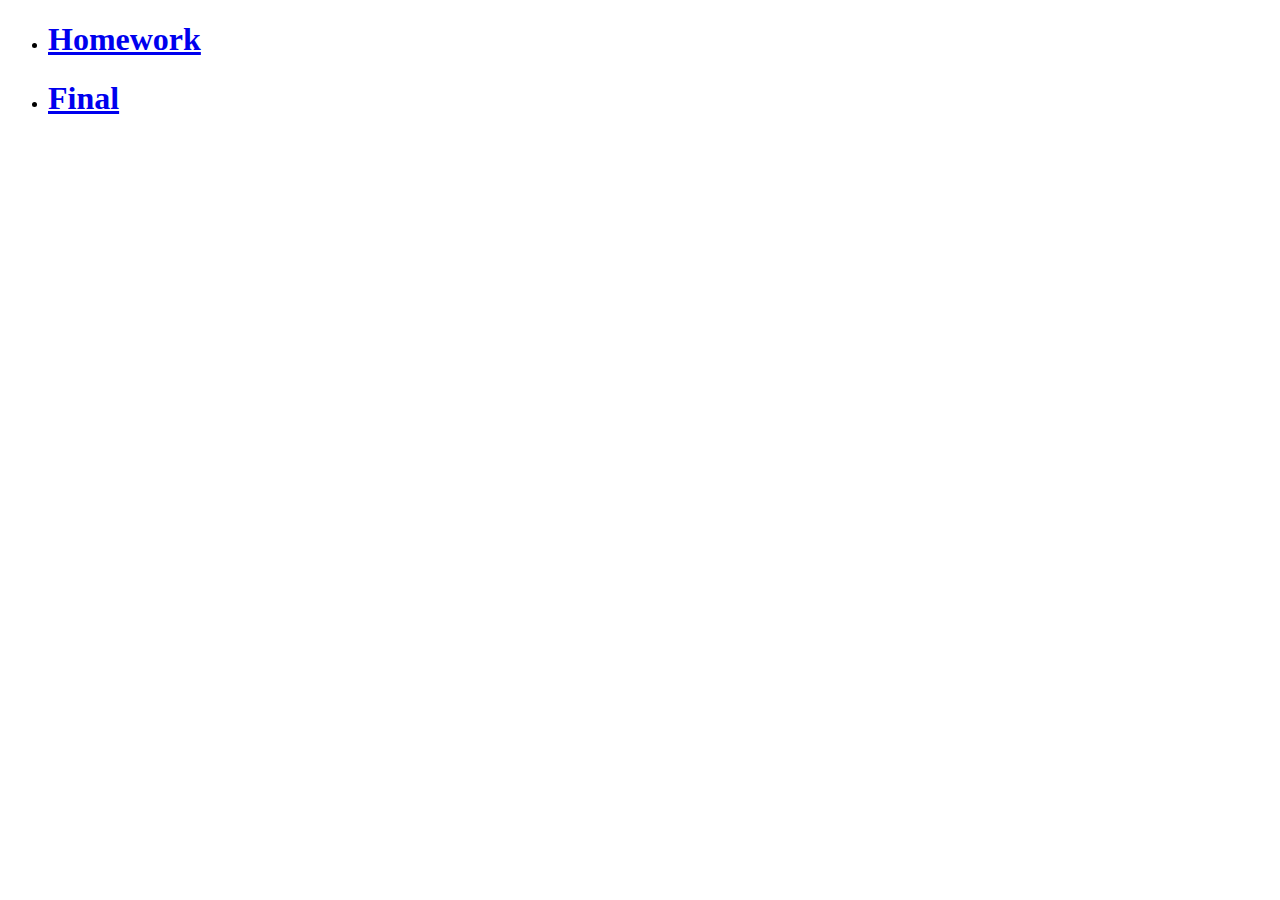
<file: index.html>
<!DOCTYPE html>
<html>
  <head>
    <meta charset="utf-8">
    <title>MMP200</title>
    </head>
  <body>
    <ul>
      <li>
  <h1> <a href="hW_WEEK2/index.html">Homework</h1></a>
      </li>
       <li>
  <h1> <a href="final/index.html">Final</h1></a>
      </li>
    </ul>
  </body>
  </html>
</file>
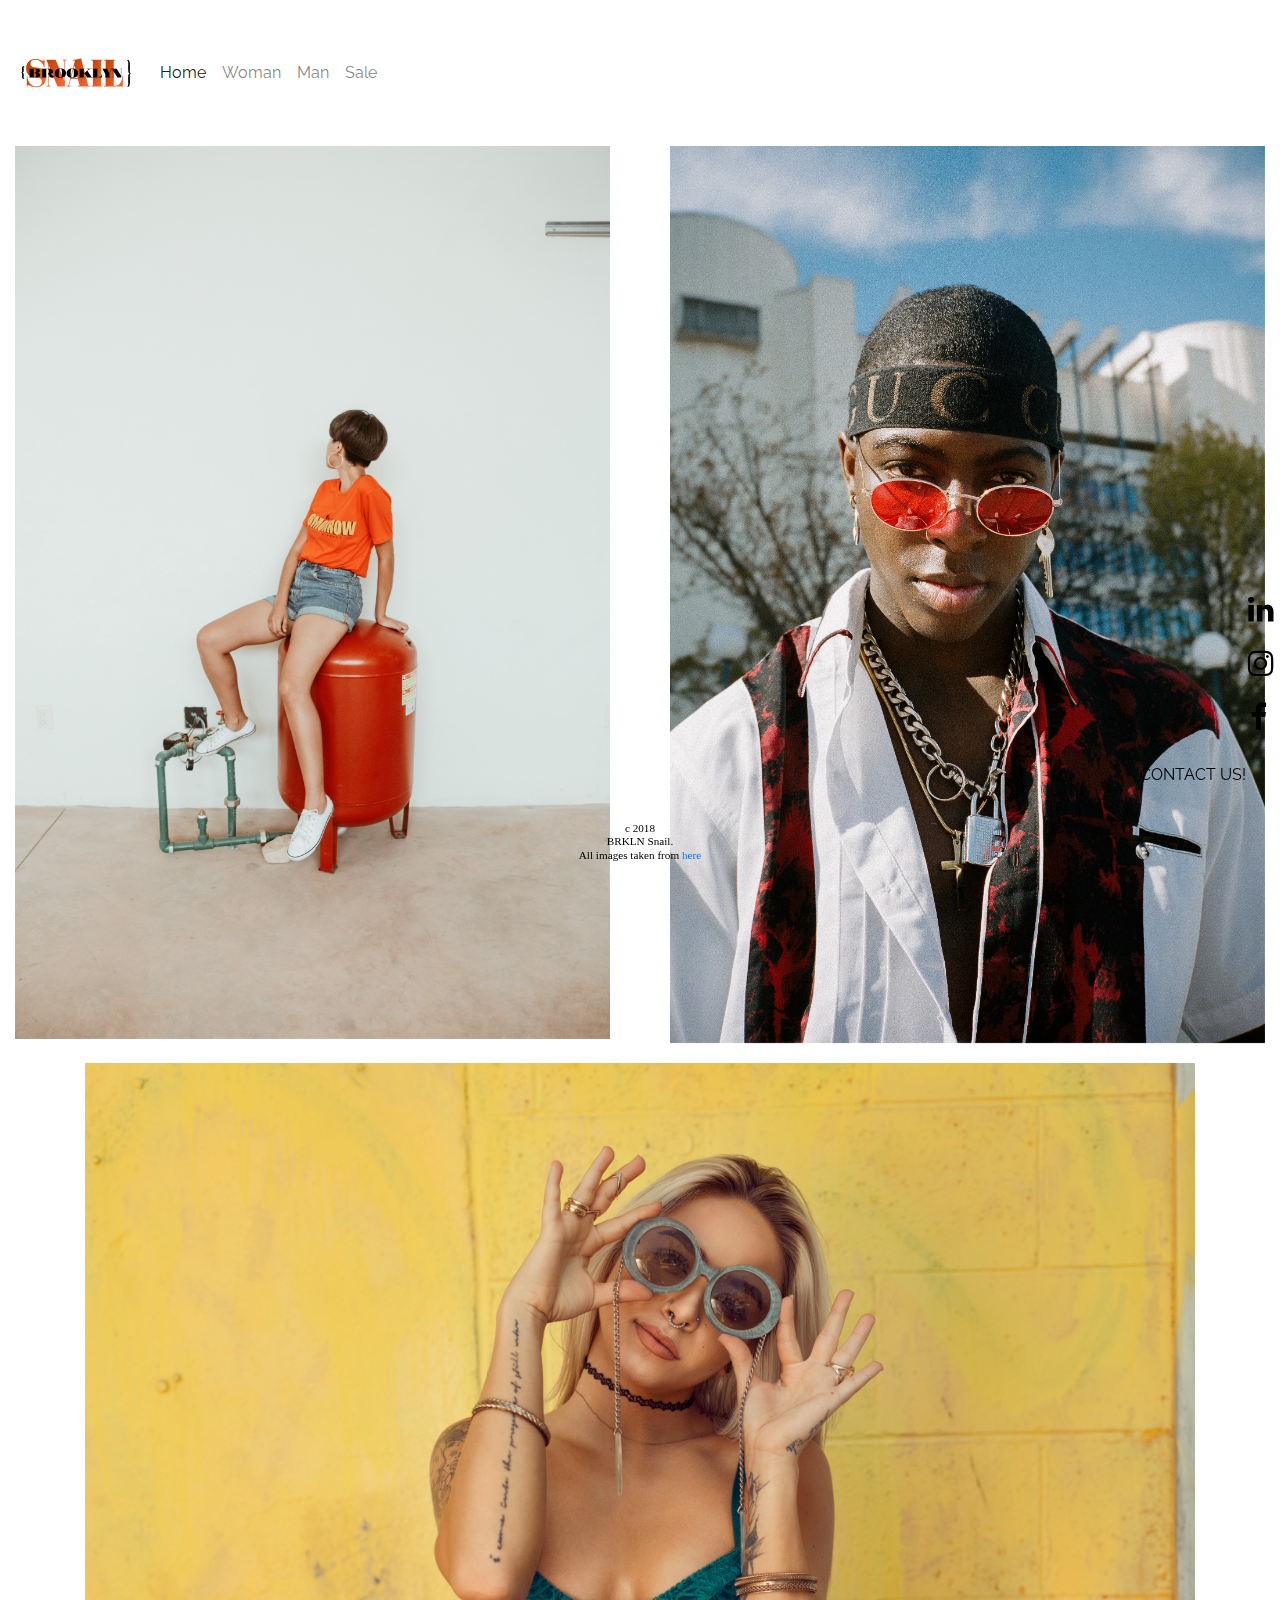
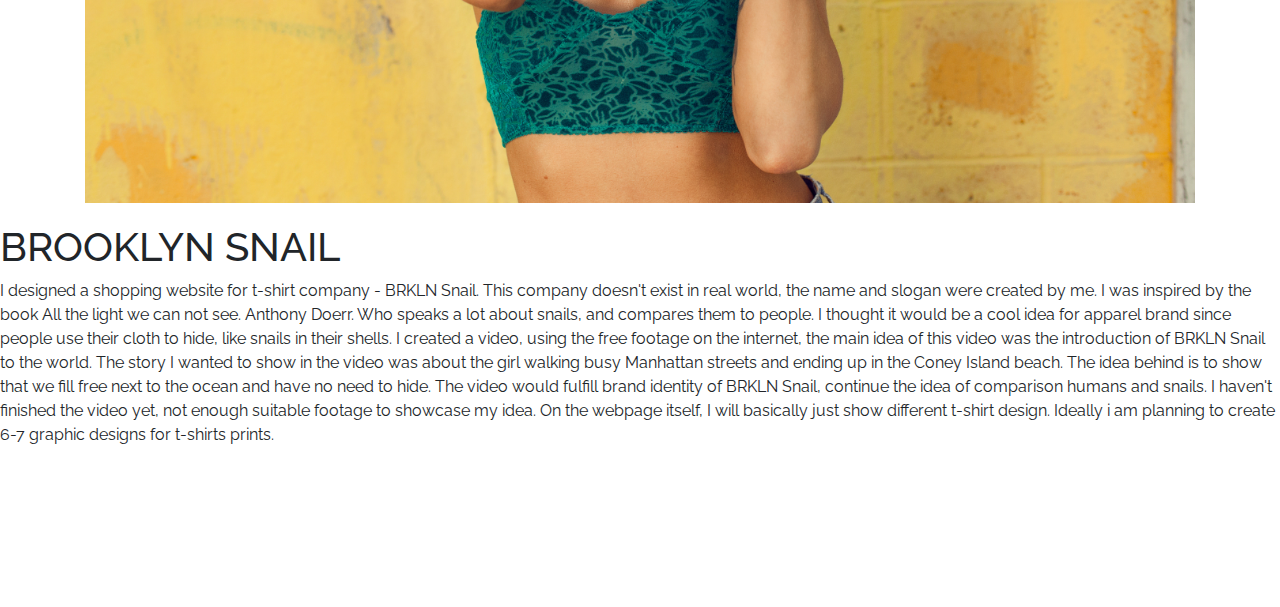
<file: final/index.html>
<!DOCTYPE html>
<html>
  <head>

    <meta charset="utf-8">
    <title>Final Kseniia Krasilich</title>
    <link href="https://fonts.googleapis.com/css?family=Skranji" rel="stylesheet">
<link href="https://fonts.googleapis.com/css?family=PT+Serif|Raleway" rel="stylesheet">
<link href="https://stackpath.bootstrapcdn.com/font-awesome/4.7.0/css/font-awesome.min.css" rel="stylesheet" integrity="sha384-wvfXpqpZZVQGK6TAh5PVlGOfQNHSoD2xbE+QkPxCAFlNEevoEH3Sl0sibVcOQVnN" crossorigin="anonymous">
    <link rel="stylesheet" href="bootstrap.css">
    <link rel="stylesheet" href="style.css">
    <script src="jquery-3.3.1.min.js"></script>
    <script src="bootstrap.js"></script>
  </head>
<body>

    <nav class="navbar navbar-expand-lg navbar-light style="background-color: #e3f2fd;"">
  <a class="navbar-brand" href="#">
    <img src="img/logo_bRKLN.svg" width="120" height="120" alt="logo">
  </a>
  <button class="navbar-toggler" type="button" data-toggle="collapse" data-target="#navbarSupportedContent" aria-controls="navbarSupportedContent" aria-expanded="false" aria-label="Toggle navigation">
    <span class="navbar-toggler-icon"></span>
  </button>

  <div class="collapse navbar-collapse" id="navbarSupportedContent">
    <ul class="navbar-nav mr-auto">
      <li class="nav-item active">
        <a class="nav-link" href="index.html">Home <span class="sr-only">(current)</span></a>
      </li>
      <li class="nav-item">
        <a class="nav-link" href="woman.html">Woman</a>
      </li>
      <li class="nav-item">
        <a class="nav-link" href="man.html">Man</a>
      </li>
      <li class="nav-item">
        <a class="nav-link" href="sale.html">Sale</a>
      </li>

    </ul>

  </div>
</nav>
<div class="container1">
<div class="row">
  <div class="col">
    <a href="woman.html">
    <div class="container">
    <img src="img/frank-flores-464928-unsplash.jpg" alt="Avatar" class="image" style="width:100%">
     <div class="middle">
      <div class="text"> SHOP WOMAN</div>
    </div>
   </div>
   </a>
    </div>
    <div class="col">
      <a href="man.html">
      <div class="container">
      <img src="img/pascal-b-642439-unsplash.jpg" alt="Avatar" class="image" style="width:100%">
        <div class="middle">
        <div class="text">SHOP MAN</div>
      </div>
      </div>
      </a>
      </div>
      </div>
      </div>
      <div class="container1">
      <div class="row">
        <div class="col">
          <a href="sale.html">
          <div class="container">
          <img src="img/atikh-bana-113633-unsplash.jpg" alt="Avatar" class="image" style="width:100%">
           <div class="middle">
            <div class="text"> SUMMER SALE</div>
          </div>
         </div>
         </a>
          </div>
          </div>
          </div>
          <div class="Challenge">
          <h1>BROOKLYN SNAIL</h1>

          <p>I designed a shopping website for t-shirt company - BRKLN Snail. This company doesn't exist in real world, the name and slogan were created by me. I was inspired by the book All the light we can not see. Anthony Doerr. Who speaks a lot about snails, and compares them to people. I thought it would be a cool idea for apparel brand since people use their cloth to hide, like snails in their shells. I created a video, using the free footage on the internet, the main idea of this video was the introduction of BRKLN Snail to the world. The story I wanted to show in the video was about the girl walking busy Manhattan streets and ending up in the Coney Island beach. The idea behind is to show that we fill free next to the ocean and have no need to hide. The video would fulfill brand identity of BRKLN Snail, continue the idea of comparison humans and snails. I haven't finished the video yet, not enough suitable footage to showcase my idea. On the webpage itself, I will basically just show different t-shirt design. Ideally i am planning to create 6-7 graphic designs for t-shirts prints. </p>
          </div>
          <div class="footer">
            <a href="#" class="fa fa-linkedin"></a>
            <br>
            <a href="#" class="fa fa-instagram"></a>
            <br>
            <a href="#" class="fa fa-facebook"></a>
           <p><a href="mailto:krasilich1992@gmail.com" class="button">CONTACT US!</a></p>
           <h3>c 2018 <br> BRKLN Snail.
           <br>All images taken from <a href="https://unsplash.com/">here</a></h3>
          </div>


</body>
</html>
</file>
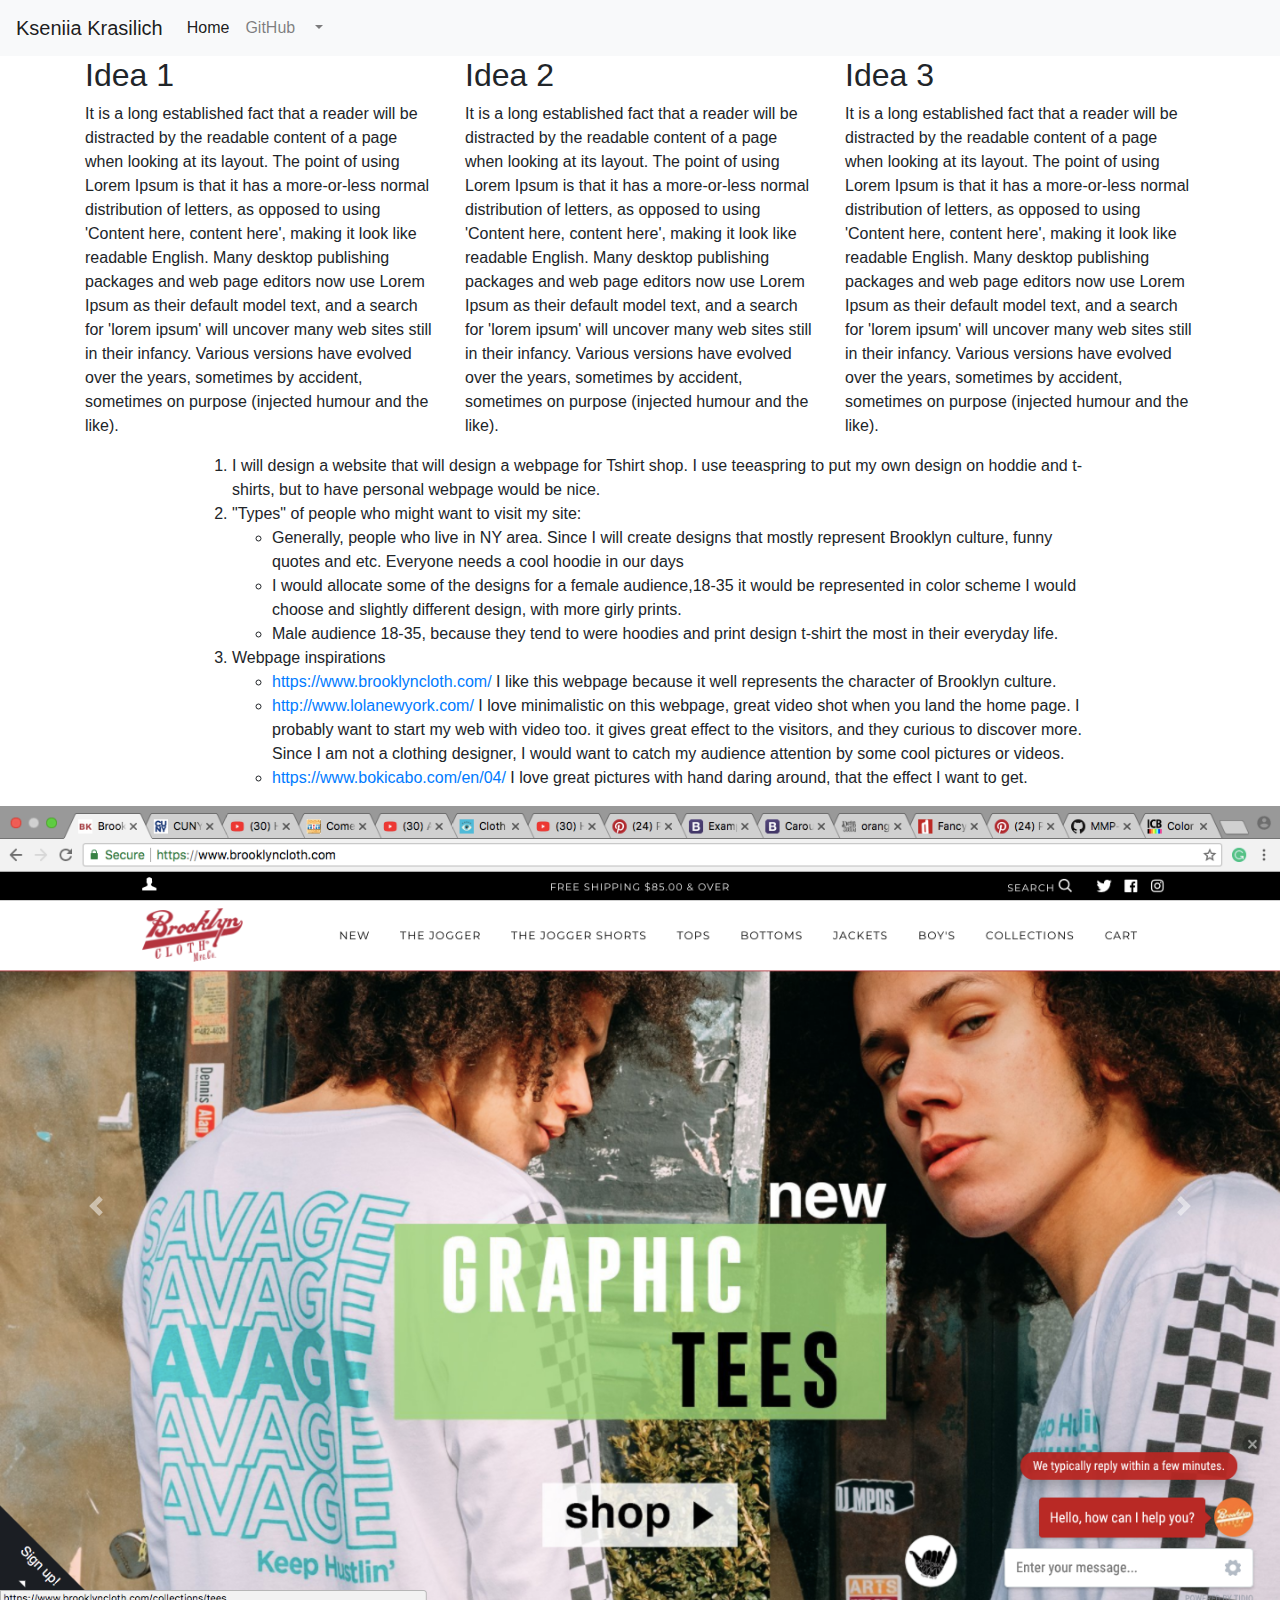
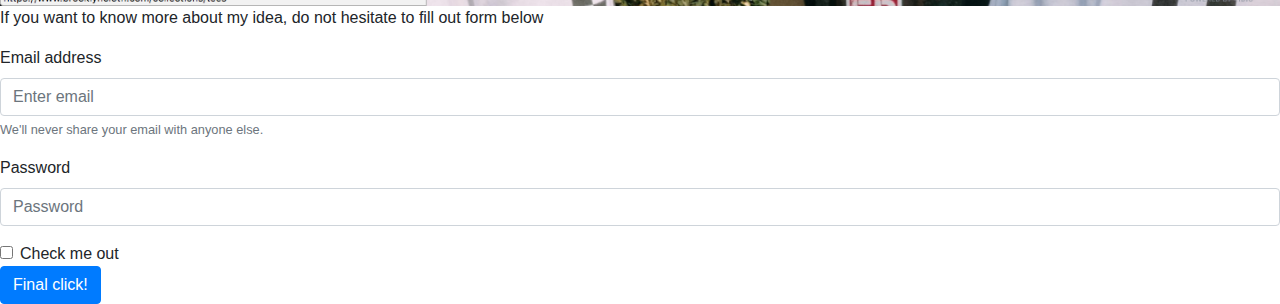
<file: hW_WEEK2/index.html>
<!DOCTYPE html>
<html>
  <head>
    <meta charset="utf-8">
    <link rel="stylesheet" href="bootstrap.css">
    <link rel="stylesheet" href="style.css">
    <script src="jquery-3.3.1.min.js"></script>
    <script src="bootstrap.js"></script>
    <title>kseniia Krasilich</title>
  </head>
  <body>
    <nav class="navbar navbar-expand-lg navbar-light bg-light">
  <a class="navbar-brand" href="#">Kseniia Krasilich</a>
  <button class="navbar-toggler" type="button" data-toggle="collapse" data-target="#navbarSupportedContent" aria-controls="navbarSupportedContent" aria-expanded="false" aria-label="Toggle navigation">
    <span class="navbar-toggler-icon"></span>
  </button>

  <div class="collapse navbar-collapse" id="navbarSupportedContent">
    <ul class="navbar-nav mr-auto">
      <li class="nav-item active">
        <a class="nav-link" href="#">Home <span class="sr-only">(current)</span></a>
      </li>
      <li class="nav-item">
        <a class="nav-link" href="#">GitHub</a>
      </li>
      <li class="nav-item dropdown">
        <a class="nav-link dropdown-toggle" href="#" id="navbarDropdown" role="button" data-toggle="dropdown" aria-haspopup="true" aria-expanded="false">

        </a>
        <div class="dropdown-menu" aria-labelledby="navbarDropdown">
          <a class="dropdown-item" href="#">MMP200</a>
          <a class="dropdown-item" href="#">Homework week2</a>
          <div class="dropdown-divider"></div>
          <a class="dropdown-item" href="#">Other</a>
        </div>
      </li>

    </ul>
    <form class="form-inline my-2 my-lg-0">
      <!--<input class="form-control mr-sm-2" type="search" placeholder="Search" aria-label="Search">-->
      <!-- <button class="btn btn-outline-success my-2 my-sm-0" type="submit">Search</button> -->
    </form>
  </div>
</nav>
<div class="container">
  <div class="row">
    <div class="col align-self-start">
      <h2>Idea 1</h2>
      <p>It is a long established fact that a reader will be distracted by the readable content of a page when looking at its layout. The point of using Lorem Ipsum is that it has a more-or-less normal distribution of letters, as opposed to using 'Content here, content here', making it look like readable English. Many desktop publishing packages and web page editors now use Lorem Ipsum as their default model text, and a search for 'lorem ipsum' will uncover many web sites still in their infancy. Various versions have evolved over the years, sometimes by accident, sometimes on purpose (injected humour and the like).</p>
    </div>
    <div class="col align-self-center">
      <h2>Idea 2</h2>
      <p>It is a long established fact that a reader will be distracted by the readable content of a page when looking at its layout. The point of using Lorem Ipsum is that it has a more-or-less normal distribution of letters, as opposed to using 'Content here, content here', making it look like readable English. Many desktop publishing packages and web page editors now use Lorem Ipsum as their default model text, and a search for 'lorem ipsum' will uncover many web sites still in their infancy. Various versions have evolved over the years, sometimes by accident, sometimes on purpose (injected humour and the like).</p>
    </div>
    <div class="col align-self-end">
      <h2>Idea 3</h2>
      <p>It is a long established fact that a reader will be distracted by the readable content of a page when looking at its layout. The point of using Lorem Ipsum is that it has a more-or-less normal distribution of letters, as opposed to using 'Content here, content here', making it look like readable English. Many desktop publishing packages and web page editors now use Lorem Ipsum as their default model text, and a search for 'lorem ipsum' will uncover many web sites still in their infancy. Various versions have evolved over the years, sometimes by accident, sometimes on purpose (injected humour and the like).</p>
    </div>
  </div>
</div>

<div id="list">
<ol>
<li>I will design a website that will design a webpage for Tshirt shop. I use teeaspring to put my own design on hoddie and t-shirts, but to have personal webpage would be nice.</li>
<li>"Types" of people who might want to visit my site:</li>
<ul>
  <li>Generally, people who live in NY area. Since I will create designs that mostly represent Brooklyn culture, funny quotes and etc. Everyone needs a cool hoodie in our days</li>
  <li>I would allocate some of the designs for a female audience,18-35 it would be represented in color scheme I would choose and slightly different design, with more girly prints.</li>
  <li>Male audience 18-35, because they tend to were hoodies and print design t-shirt the most in their everyday life.</li>
</ul>

<li>Webpage inspirations</li>
<ul>

<li><a href="https://www.brooklyncloth.com/">https://www.brooklyncloth.com/</a>
I like this webpage because it well represents the character of Brooklyn culture. </li>
<li><a href="http://www.lolanewyork.com/">http://www.lolanewyork.com/</a>
I love minimalistic on this webpage, great video shot when you land the home page. I probably want to start my web with video too. it gives great effect to the visitors, and they curious to discover more. Since I am not a clothing designer, I would want to catch my audience attention by some cool pictures or videos.
</li>
<li><a href="https://www.bokicabo.com/en/04/">https://www.bokicabo.com/en/04/</a>
I love great pictures with hand daring around, that the effect I want to get.</li>
</ul>

</ol>
</div>

</div>
<div id="carouselExampleControls" class="carousel slide" data-ride="carousel">
  <div class="carousel-inner">
    <div class="carousel-item active">
      <img class="d-block w-100" src="img/screen1.png" alt="First slide">
    </div>
    <div class="carousel-item">
      <img class="d-block w-100" src="img/slide2.png" alt="second slide">
    </div>
    <div class="carousel-item">
      <img class="d-block w-100" src="img/slide3.png" alt="3rd slide">
    </div>
  </div>
  <a class="carousel-control-prev" href="#carouselExampleControls" role="button" data-slide="prev">
    <span class="carousel-control-prev-icon" aria-hidden="true"></span>
    <span class="sr-only">Previous</span>
  </a>
  <a class="carousel-control-next" href="#carouselExampleControls" role="button" data-slide="next">
    <span class="carousel-control-next-icon" aria-hidden="true"></span>
    <span class="sr-only">Next</span>
  </a>
</div>
<form>
  <p>If you want to know more about my idea, do not hesitate to fill out form below</p>
  <div class="form-group">
    <label for="exampleInputEmail1">Email address</label>
    <input type="email" class="form-control" id="exampleInputEmail1" aria-describedby="emailHelp" placeholder="Enter email">
    <small id="emailHelp" class="form-text text-muted">We'll never share your email with anyone else.</small>
  </div>
  <div class="form-group">
    <label for="exampleInputPassword1">Password</label>
    <input type="password" class="form-control" id="exampleInputPassword1" placeholder="Password">
  </div>
  <div class="form-check">
    <input type="checkbox" class="form-check-input" id="exampleCheck1">
    <label class="form-check-label" for="exampleCheck1">Check me out</label>
  </div>
  <button type="submit" class="btn btn-primary">Final click!</button>
</form>

  </body>
</html>
</file>
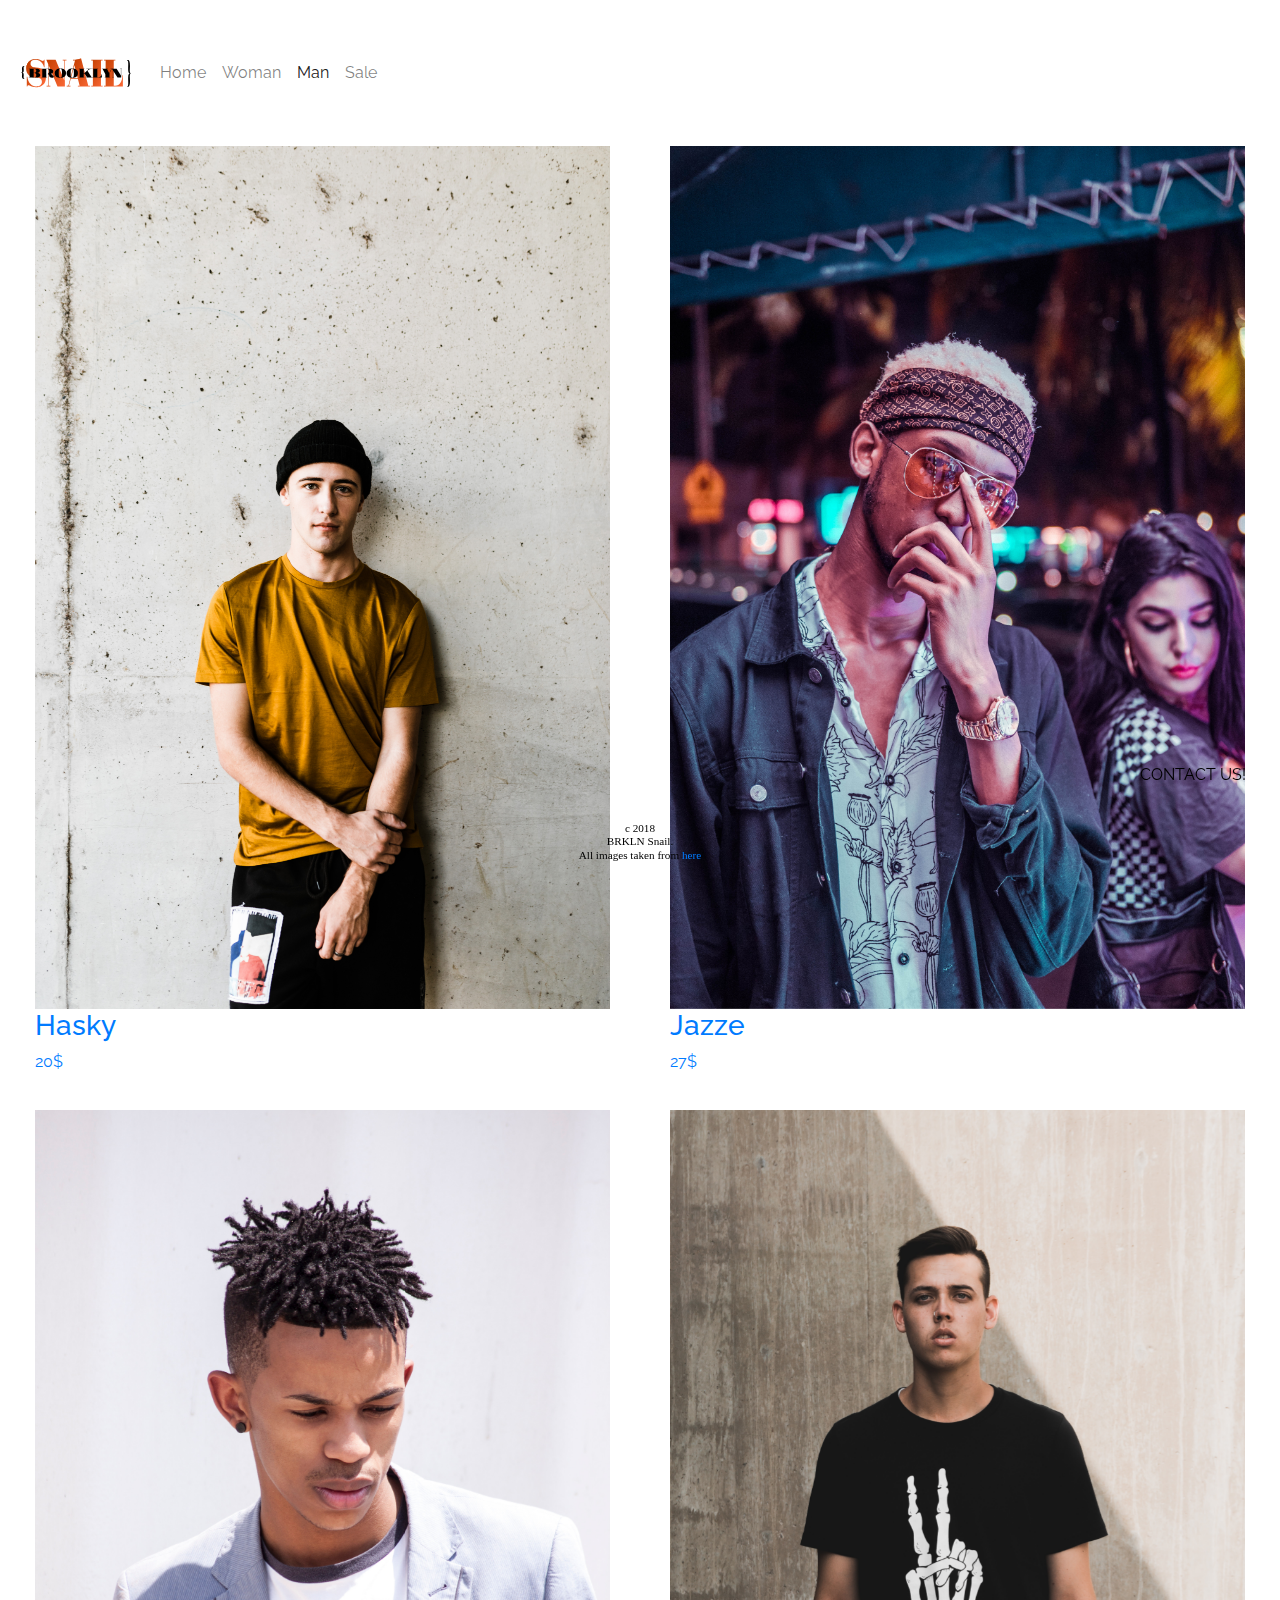
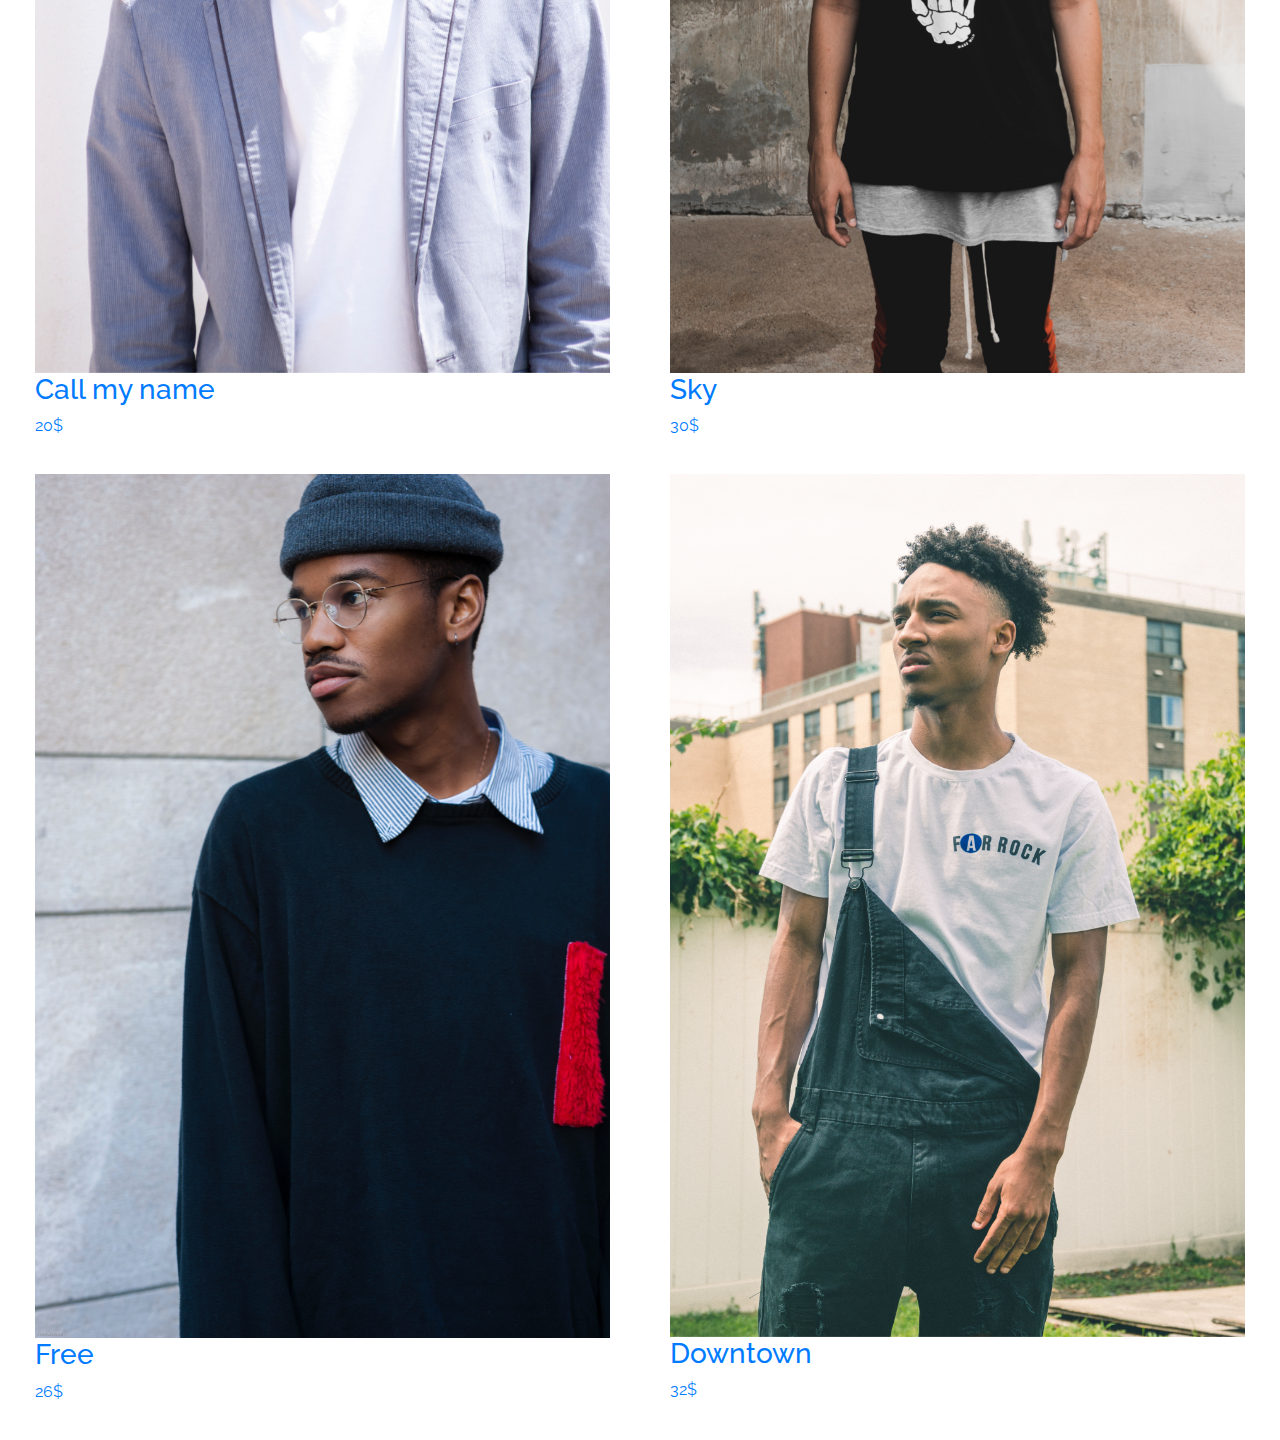
<file: final/man.html>
<!DOCTYPE html>
<html>
  <head>

    <meta charset="utf-8">
    <title>Final Kseniia Krasilich</title>
<link href="https://fonts.googleapis.com/css?family=PT+Serif|Raleway" rel="stylesheet">
    <link rel="stylesheet" href="bootstrap.css">
    <link rel="stylesheet" href="style.css">
    <script src="jquery-3.3.1.min.js"></script>
    <script src="bootstrap.js"></script>
  </head>
<body>

    <nav class="navbar navbar-expand-lg navbar-light style="background-color: #e3f2fd;"">
  <a class="navbar-brand" href="#">
    <img src="img/logo_bRKLN.svg" width="120" height="120" alt="logo">
  </a>
  <button class="navbar-toggler" type="button" data-toggle="collapse" data-target="#navbarSupportedContent" aria-controls="navbarSupportedContent" aria-expanded="false" aria-label="Toggle navigation">
    <span class="navbar-toggler-icon"></span>
  </button>

  <div class="collapse navbar-collapse" id="navbarSupportedContent">
    <ul class="navbar-nav mr-auto">
      <li class="nav-item ">
        <a class="nav-link" href="index.html">Home</a>
      </li>
      <li class="nav-item ">
        <a class="nav-link" href="woman.html">Woman</a>
      </li>
      <li class="nav-item active">
        <a class="nav-link" href="man.html">Man<span class="sr-only">(current)</span></a>
      </li>
      <li class="nav-item">
        <a class="nav-link" href="sale.html">Sale</a>
      </li>
    </ul>

  </div>
</nav>
<div class="container2">
<div class="row">
    <div class="col">
      <a href="shirt.html">
      <div class="container">
      <img src="img/clarisse-meyer-581036-unsplash.jpg" alt="Avatar" class="image" style="width:100%">
      <h3>Hasky</h3>
       <p>20$</p>
     </div>
   </a>
      </div>
  <div class="col">
    <a href="shirt.html">
    <div class="container">
        <img src="img/frankie-cordoba-388451-unsplash.jpg" alt="Avatar" class="image" style="width:100%">
        <h3>Jazze</h3>
         <p>27$</p>
       </div>
     </a>
        </div>
  <div class="w-100"></div>
    <div class="col">
      <a href="shirt.html">
      <div class="container">
      <img src="img/hust-wilson-401560-unsplash.jpg" alt="Avatar" class="image" style="width:100%">
      <h3>Call my name</h3>
       <p>20$</p>
     </div>
   </a>
      </div>
      <div class="col">
        <a href="shirt.html">
        <div class="container">
        <img src="img/ian-dooley-347944-unsplash.jpg" alt="Avatar" class="image" style="width:100%">
        <h3>Sky</h3>
         <p>30$</p>
       </div>
     </a>
        </div>
        <div class="w-100"></div>
          <div class="col">
            <a href="shirt.html">
            <div class="container">
            <img src="img/jassir-jonis-396095-unsplash.jpg" alt="Avatar" class="image" style="width:100%">
            <h3>Free</h3>
             <p>26$</p>
           </div>
         </a>
            </div>
            <div class="col">
              <a href="shirt.html">
              <div class="container">
              <img src="img/michael-weir-386002-unsplash.jpg" alt="Avatar" class="image" style="width:100%">
              <h3>Downtown</h3>
               <p>32$</p>
             </div>
           </a>
                </div>
</div>
</div>
<div class="footer">
  <a href="#" class="fa fa-linkedin"></a>
  <br>
  <a href="#" class="fa fa-instagram"></a>
  <br>
  <a href="#" class="fa fa-facebook"></a>
 <p><a href="mailto:krasilich1992@gmail.com" class="button">CONTACT US!</a></p>
 <h3>c 2018 <br> BRKLN Snail.
 <br>All images taken from <a href="https://unsplash.com/">here</a></h3>
</div>
</body>
</html>
</file>
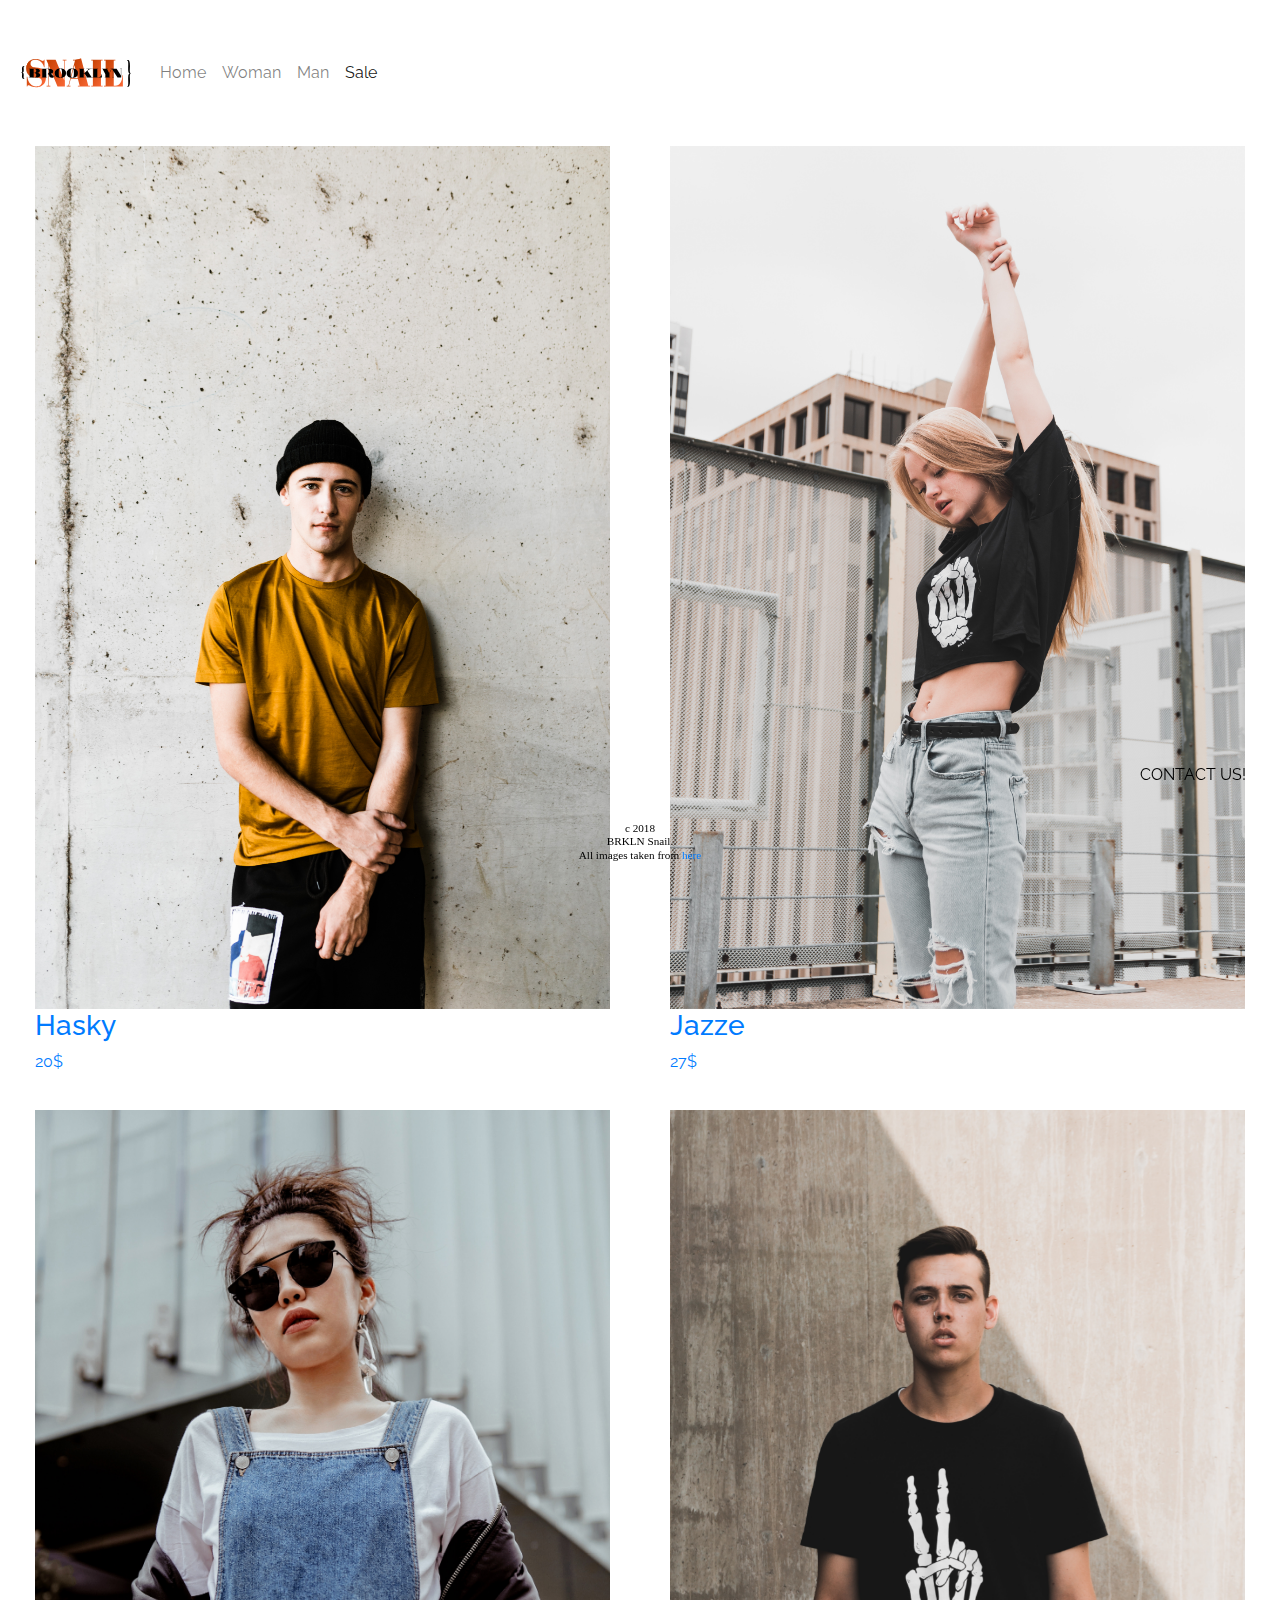
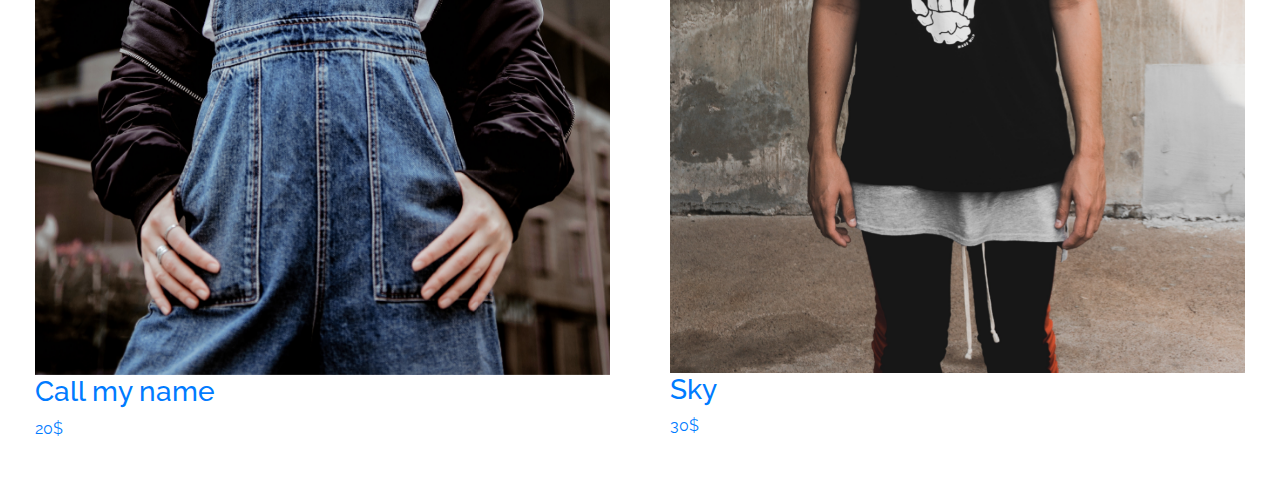
<file: final/sale.html>
<!DOCTYPE html>
<html>
  <head>

    <meta charset="utf-8">
    <title>Final Kseniia Krasilich</title>
<link href="https://fonts.googleapis.com/css?family=PT+Serif|Raleway" rel="stylesheet">
    <link rel="stylesheet" href="bootstrap.css">
    <link rel="stylesheet" href="style.css">
    <script src="jquery-3.3.1.min.js"></script>
    <script src="bootstrap.js"></script>
  </head>
<body>

    <nav class="navbar navbar-expand-lg navbar-light style="background-color: #e3f2fd;"">
  <a class="navbar-brand" href="#">
    <img src="img/logo_bRKLN.svg" width="120" height="120" alt="logo">
  </a>
  <button class="navbar-toggler" type="button" data-toggle="collapse" data-target="#navbarSupportedContent" aria-controls="navbarSupportedContent" aria-expanded="false" aria-label="Toggle navigation">
    <span class="navbar-toggler-icon"></span>
  </button>

  <div class="collapse navbar-collapse" id="navbarSupportedContent">
    <ul class="navbar-nav mr-auto">
      <li class="nav-item ">
        <a class="nav-link" href="index.html">Home</a>
      </li>
      <li class="nav-item">
        <a class="nav-link" href="woman.html">Woman</a>
      </li>
      <li class="nav-item ">
        <a class="nav-link" href="man.html">Man</a>
      </li>
      <li class="nav-item active">
        <a class="nav-link" href="sale.html">Sale<span class="sr-only">(current)</span></a>
      </li>
    </ul>

  </div>
</nav>
<div class="container2">
<div class="row">
    <div class="col">
      <a href="shirt.html">
      <div class="container">
      <img src="img/clarisse-meyer-581036-unsplash.jpg" alt="Avatar" class="image" style="width:100%">
      <h3>Hasky</h3>
       <p>20$</p>
     </div>
   </a>
      </div>
  <div class="col">
    <a href="shirt.html">
    <div class="container">
        <img src="img/ian-dooley-347968-unsplash.jpg" alt="Avatar" class="image" style="width:100%">
        <h3>Jazze</h3>
         <p>27$</p>
       </div>
     </a>
        </div>
  <div class="w-100"></div>
    <div class="col">
      <a href="shirt.html">
      <div class="container">
      <img src="img/dmitriy-ilkevich-447018-unsplash.jpg" alt="Avatar" class="image" style="width:100%">
      <h3>Call my name</h3>
       <p>20$</p>
     </div>
   </a>
      </div>
      <div class="col">
        <a href="shirt.html">
        <div class="container">
        <img src="img/ian-dooley-347944-unsplash.jpg" alt="Avatar" class="image" style="width:100%">
        <h3>Sky</h3>
         <p>30$</p>
       </div>
     </a>
        </div>
        </div>
        </div>
        <div class="footer">
          <a href="#" class="fa fa-linkedin"></a>
          <br>
          <a href="#" class="fa fa-instagram"></a>
          <br>
          <a href="#" class="fa fa-facebook"></a>
         <p><a href="mailto:krasilich1992@gmail.com" class="button">CONTACT US!</a></p>
         <h3>c 2018 <br> BRKLN Snail.
         <br>All images taken from <a href="https://unsplash.com/">here</a></h3>
        </div>
</body>
</html>
</file>
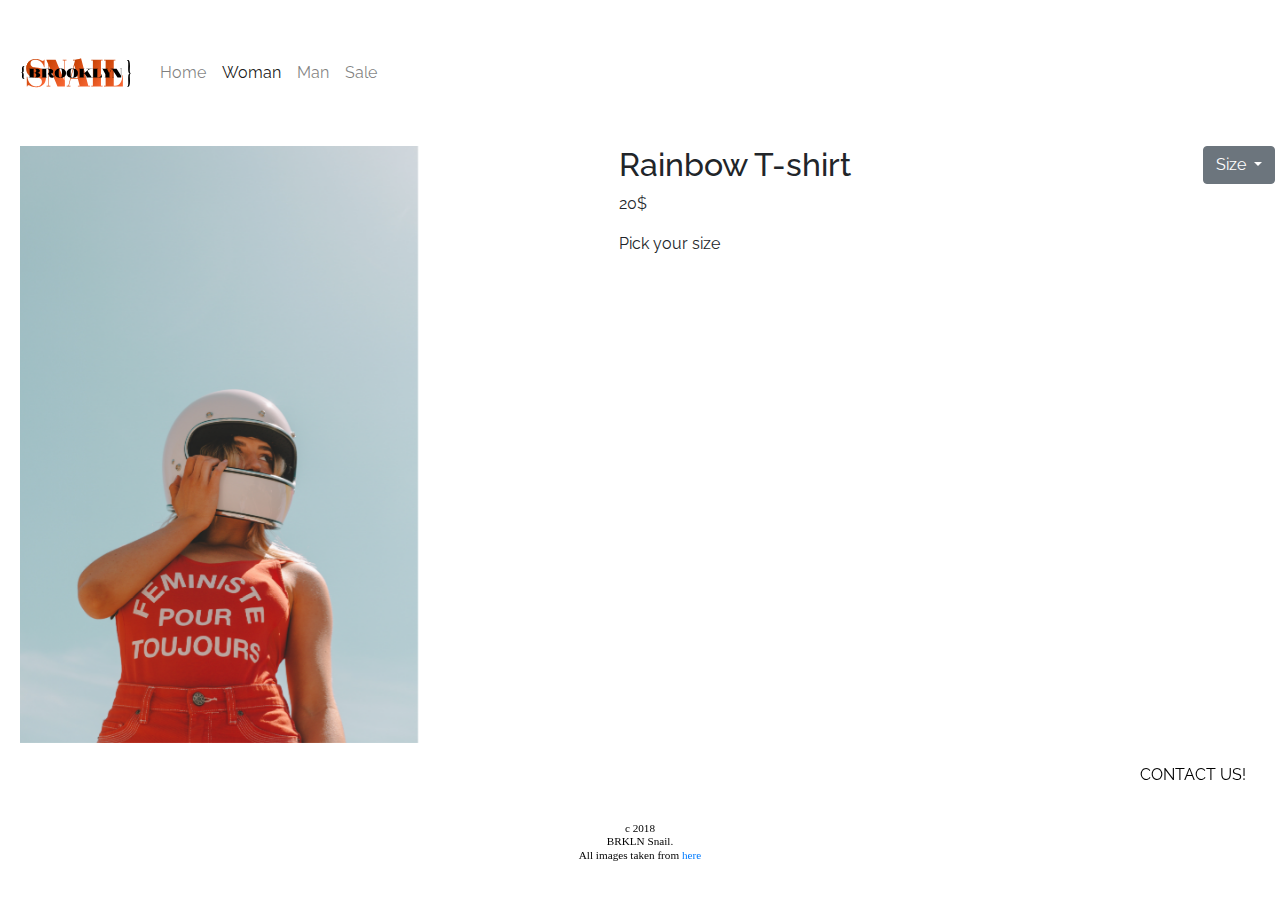
<file: final/shirt.html>
<!DOCTYPE html>
<html>
  <head>

    <meta charset="utf-8">
    <title>Final Kseniia Krasilich</title>
<link href="https://fonts.googleapis.com/css?family=PT+Serif|Raleway" rel="stylesheet">
    <link rel="stylesheet" href="bootstrap.css">
    <link rel="stylesheet" href="style.css">
    <script src="jquery-3.3.1.min.js"></script>
    <script src="bootstrap.js"></script>
  </head>
<body>

    <nav class="navbar navbar-expand-lg navbar-light style="background-color: #e3f2fd;"">
  <a class="navbar-brand" href="#">
    <img src="img/logo_bRKLN.svg" width="120" height="120" alt="logo">
  </a>
  <button class="navbar-toggler" type="button" data-toggle="collapse" data-target="#navbarSupportedContent" aria-controls="navbarSupportedContent" aria-expanded="false" aria-label="Toggle navigation">
    <span class="navbar-toggler-icon"></span>
  </button>

  <div class="collapse navbar-collapse" id="navbarSupportedContent">
    <ul class="navbar-nav mr-auto">
      <li class="nav-item ">
        <a class="nav-link" href="index.html">Home</a>
      </li>
      <li class="nav-item active">
        <a class="nav-link" href="woman.html">Woman<span class="sr-only">(current)</span></a>
      </li>
      <li class="nav-item">
        <a class="nav-link" href="man.html">Man</a>
      </li>
      <li class="nav-item">
        <a class="nav-link" href="sale.html">Sale</a>
      </li>
    </ul>
  </div>
</nav>


<div class="container2">
<div class="row">
    <div class="col">
      <img src="img/greg-kantra-639001-unsplash.jpg" alt="Avatar" class="image" style="width:70%">

      </div>
   <div class="col">
     <h2>Rainbow T-shirt</h2>
        <p>20$</p>
        <p>Pick your size</p>
        </div>
        <div class="dropdown">
  <button class="btn btn-secondary dropdown-toggle" type="button" id="dropdownMenuButton" data-toggle="dropdown" aria-haspopup="true" aria-expanded="false">
    Size
  </button>
  <div class="dropdown-menu" aria-labelledby="dropdownMenuButton">
    <a class="dropdown-item" href="#">Small [S]</a>
    <a class="dropdown-item" href="#">Medium [M]</a>
    <a class="dropdown-item" href="#">Large [L]</a>
  </div>
</div>
<div class="footer">
  <a href="#" class="fa fa-linkedin"></a>
  <br>
  <a href="#" class="fa fa-instagram"></a>
  <br>
  <a href="#" class="fa fa-facebook"></a>
 <p><a href="mailto:krasilich1992@gmail.com" class="button">CONTACT US!</a></p>
 <h3>c 2018 <br> BRKLN Snail.
 <br>All images taken from <a href="https://unsplash.com/">here</a></h3>
</div>

</body>
</html>
</file>
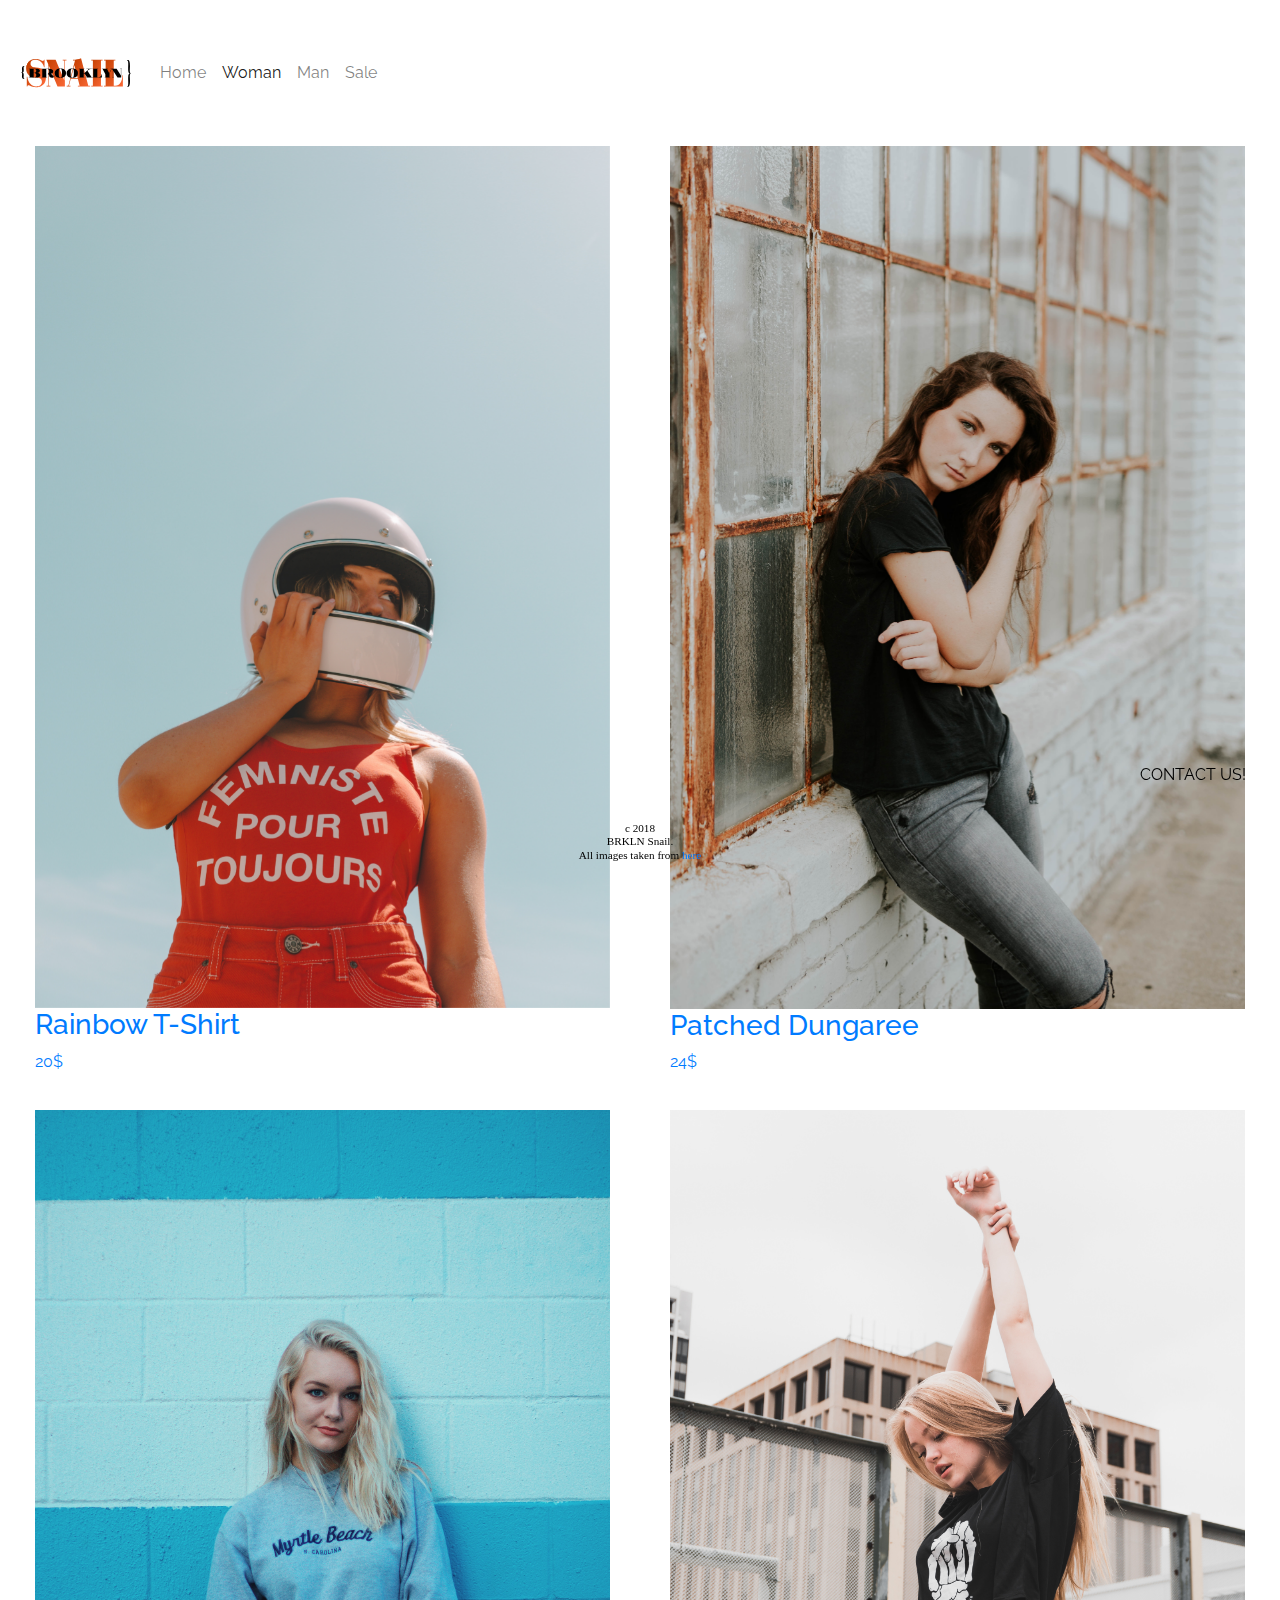
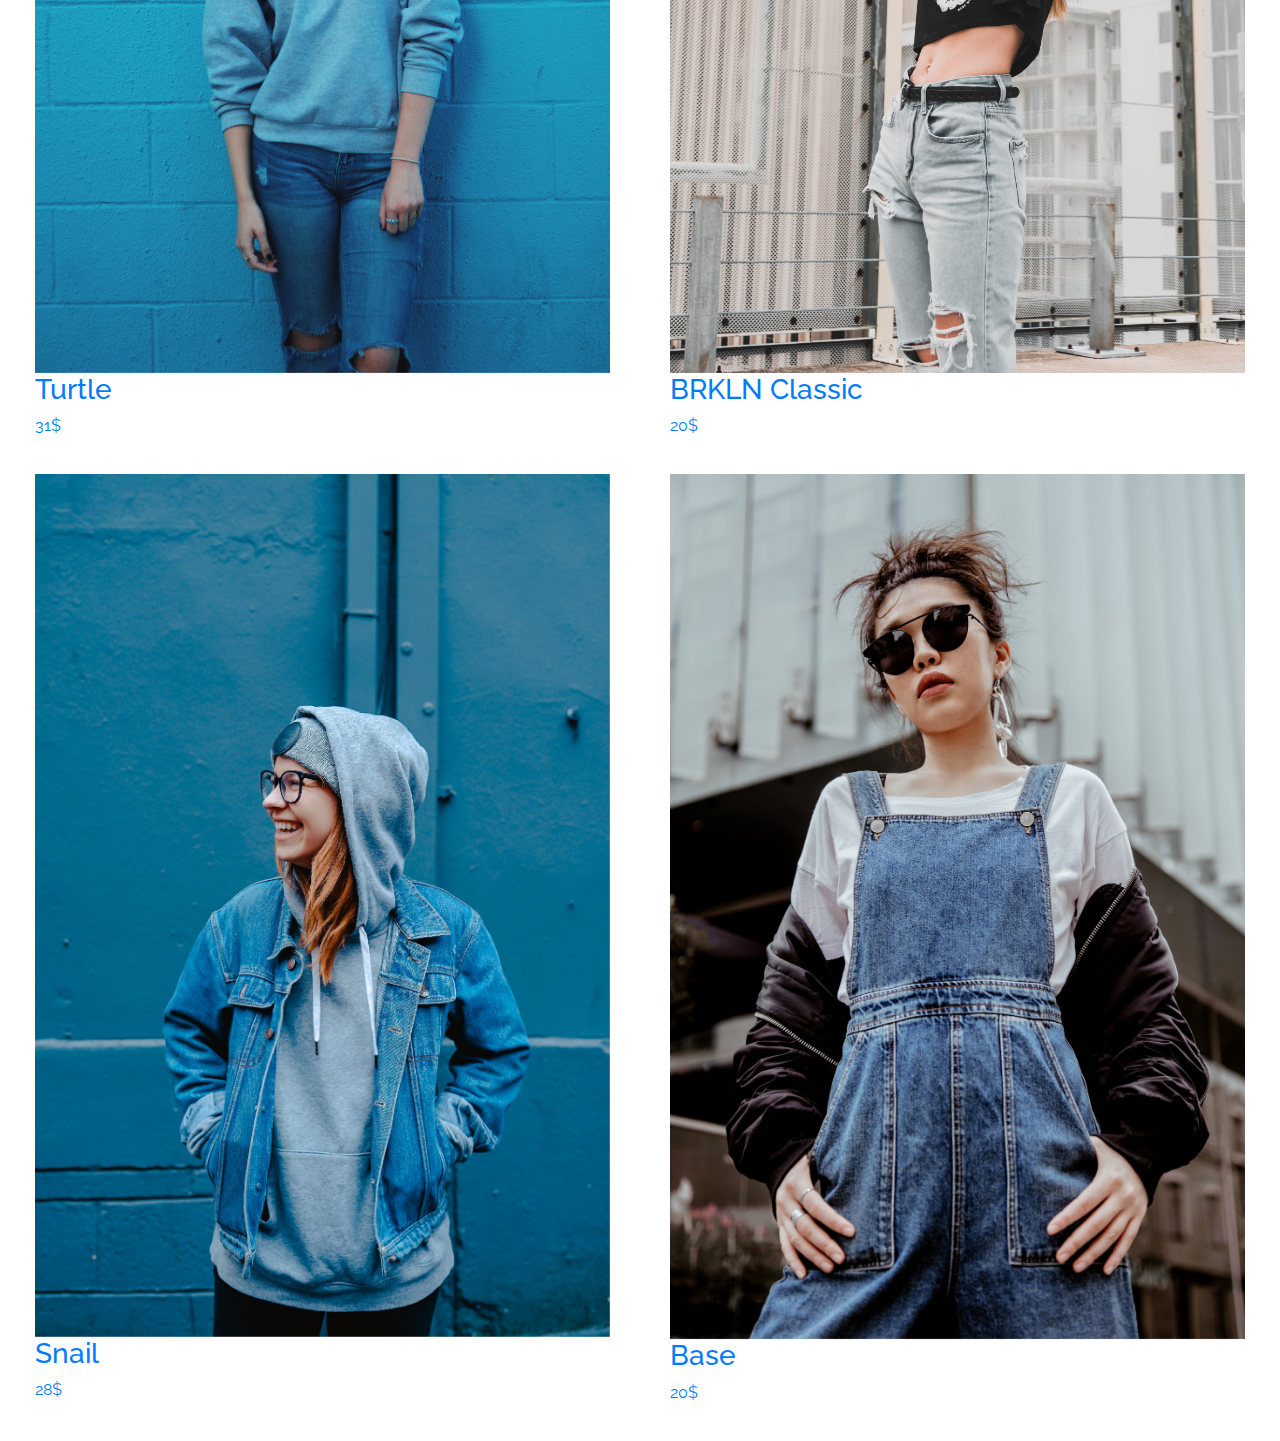
<file: final/woman.html>
<!DOCTYPE html>
<html>
  <head>

    <meta charset="utf-8">
    <title>Final Kseniia Krasilich</title>
<link href="https://fonts.googleapis.com/css?family=PT+Serif|Raleway" rel="stylesheet">
    <link rel="stylesheet" href="bootstrap.css">
    <link rel="stylesheet" href="style.css">
    <script src="jquery-3.3.1.min.js"></script>
    <script src="bootstrap.js"></script>
  </head>
<body>

    <nav class="navbar navbar-expand-lg navbar-light style="background-color: #e3f2fd;"">
  <a class="navbar-brand" href="#">
    <img src="img/logo_bRKLN.svg" width="120" height="120" alt="logo">
  </a>
  <button class="navbar-toggler" type="button" data-toggle="collapse" data-target="#navbarSupportedContent" aria-controls="navbarSupportedContent" aria-expanded="false" aria-label="Toggle navigation">
    <span class="navbar-toggler-icon"></span>
  </button>

  <div class="collapse navbar-collapse" id="navbarSupportedContent">
    <ul class="navbar-nav mr-auto">
      <li class="nav-item ">
        <a class="nav-link" href="index.html">Home</a>
      </li>
      <li class="nav-item active">
        <a class="nav-link" href="woman.html">Woman<span class="sr-only">(current)</span></a>
      </li>
      <li class="nav-item">
        <a class="nav-link" href="man.html">Man</a>
      </li>
      <li class="nav-item">
        <a class="nav-link" href="sale.html">Sale</a>
      </li>
    </ul>
  </div>
</nav>

<div class="container2">
<div class="row">
    <div class="col">
      <a href="shirt.html">
      <div class="container">
      <img src="img/greg-kantra-639001-unsplash.jpg" alt="Avatar" class="image" style="width:100%">
      <h3>Rainbow T-Shirt</h3>
       <p>20$</p>
     </div>
   </a>
      </div>
  <div class="col">
    <a href="shirt.html">
    <div class="container">
        <img src="img/brooke-cagle-274634-unsplash.jpg" alt="Avatar" class="image" style="width:100%">
        <h3>Patched Dungaree</h3>
         <p>24$</p>
       </div>
     </a>
        </div>
  <div class="w-100"></div>
    <div class="col">
      <a href="shirt.html">
      <div class="container">
      <img src="img/elijah-henderson-194586-unsplash.jpg" alt="Avatar" class="image" style="width:100%">
      <h3>Turtle</h3>
       <p>31$</p>
     </div>
   </a>
      </div>
      <div class="col">
        <a href="shirt.html">
        <div class="container">
        <img src="img/ian-dooley-347968-unsplash.jpg" alt="Avatar" class="image" style="width:100%">
        <h3>BRKLN Classic</h3>
         <p>20$</p>
       </div>
     </a>
        </div>
        <div class="w-100"></div>
          <div class="col">
            <a href="shirt.html">
            <div class="container">
            <img src="img/toa-heftiba-547030-unsplash.jpg" alt="Avatar" class="image" style="width:100%">
            <h3>Snail</h3>
             <p>28$</p>
           </div>
         </a>
            </div>
            <div class="col">
              <a href="shirt.html">
              <div class="container">
              <img src="img/dmitriy-ilkevich-447018-unsplash.jpg" alt="Avatar" class="image" style="width:100%">
              <h3>Base</h3>
               <p>20$</p>
             </div>
           </a>
                </div>
</div>
</div>
<div class="footer">
  <a href="#" class="fa fa-linkedin"></a>
  <br>
  <a href="#" class="fa fa-instagram"></a>
  <br>
  <a href="#" class="fa fa-facebook"></a>
 <p><a href="mailto:krasilich1992@gmail.com" class="button">CONTACT US!</a></p>
 <h3>c 2018 <br> BRKLN Snail.
 <br>All images taken from <a href="https://unsplash.com/">here</a></h3>
</div>
</body>
</html>
</file>
<file: final/style.css>
body{
  font-family: 'Raleway', sans-serif;
}
.image {
  opacity: 1;
  display: block;
  width: 100%;
  height: auto;
  transition: .5s ease;
  backface-visibility: hidden;
}

.middle {

  transition: .5s ease;
  opacity: 0;
  position: absolute;
  top: 50%;
  left: 50%;
  transform: translate(-50%, -50%);
  -ms-transform: translate(-50%, -50%);
  text-align: center;
}

.container:hover .image {
  opacity: 0.3;
}

.container:hover .middle {
  opacity: 1;
}

.text {

  font-family: 'PT Serif', serif;
  background-color: #C43F00;
  /* background-color: #4CAF50; */
  color: black;
  font-size:1.1em;
  padding: 16px 32px;
}
.container{
  transition: transform .2s;
}
.container:hover {
    -ms-transform: scale(1.1); /* IE 9 */
    -webkit-transform: scale(1.1); /* Safari 3-8 */
    transform: scale(1.1);
}
.col{
  margin-bottom:20px;

}
.container2{
  margin-left: 20px;
  margin-right:20px;
}
.left{
  float: left;
}
.right{
  float:right;
}
.footer {
margin-top: 30px;
margin-bottom: 30px;
 display: block;
 position: fixed;
 left: 0;
 bottom: 0;
 width: 100%;

 color: black;
 text-align: right;
}
.button {
    background-color:inherit;
    border: ;
    color: black;
    padding: 15px 32px;
    text-align: center;
    text-decoration: none;
    display: inline-block;
    font-size: 16px;
    margin: 4px 2px;
    cursor: pointer;
}
footer a{
  text-decoration: none;
}
footer a:visited {
    color: black;
}
.fa {
padding: 10px;
font-size: 30px;
width: 40px;
text-align: center;
text-decoration: none;
margin: 2px 2px;
}
.fa-facebook {
/* background: #3B5998; */
color: black;
}
.fa-instagram {
/* background: #125688; */
color: black;
}
.fa-linkedin {
/* background: #007bb5; */
color: black;
}
.fa:hover {
 opacity: 0.7;
}
.footer h3{
text-align: center;
font-size: 0.7em;
font-family: 'Alike', serif;
}
.Challenge{
  margin-bottom: 10em;
}
</file>
<file: hW_WEEK2/style.css>
h1{
  color: blue;

}

#list{
	height: 100%;
  width: 70%;
	margin: 0 auto;
	font-size: 1.2em

  body{
       margin: 0 auto;
       width: 70%;
     }
</file>
